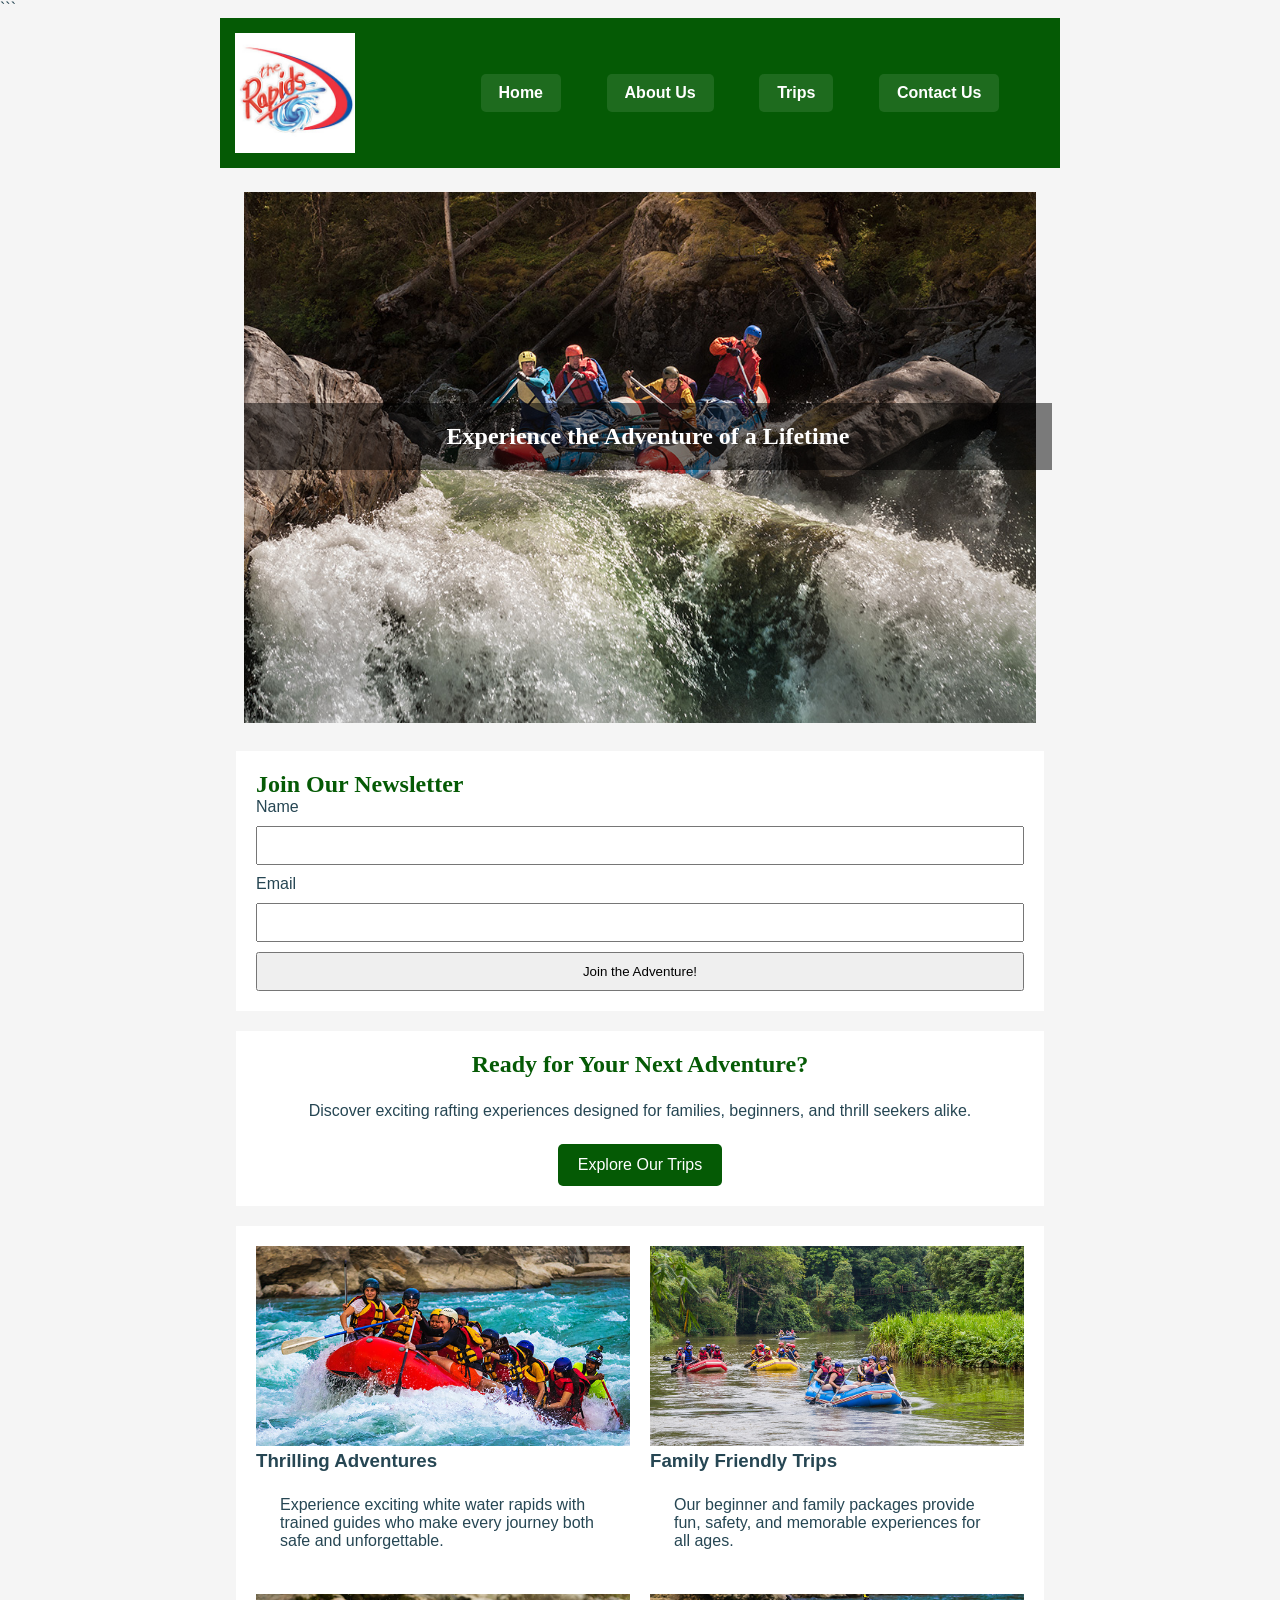
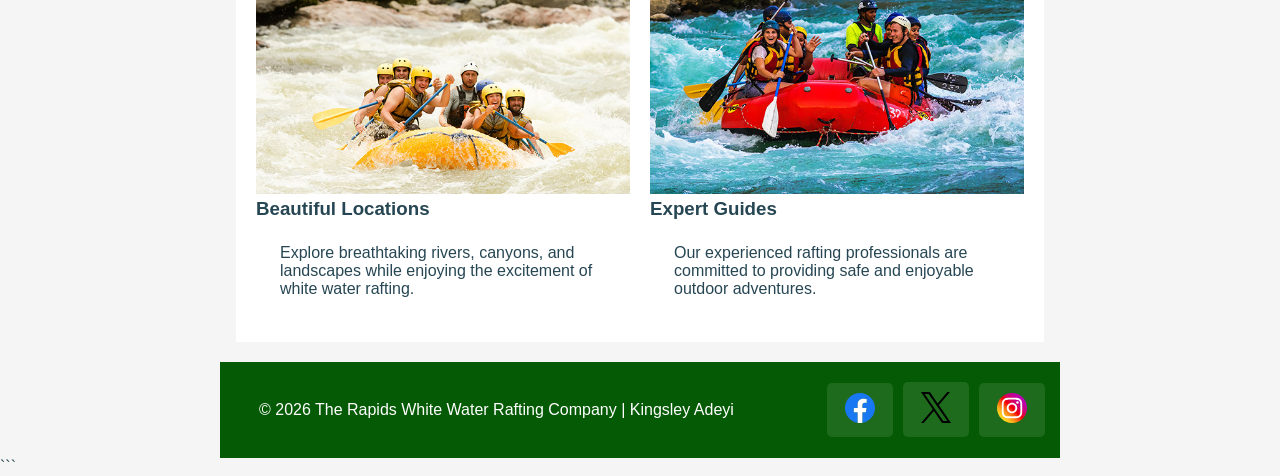
<file: wwr/index.html>
<!DOCTYPE html>

<html lang="en">

<head>
    <meta charset="UTF-8">
    <meta name="viewport" content="width=device-width, initial-scale=1.0">
    <title>Home | Rapids White Water Rafting</title>
    <meta name="description"
      content="Experience exciting white water rafting adventures with Rapids White Water Rafting.">
    <meta name="author" content="Kingsley Adeyi James">
    <link rel="stylesheet" href="styles/rafting.css">
</head>

<body>

    ```
    <header>
        <img src="images/therapids.jpg" alt="The Rapids Logo">

        <nav>
            <a href="index.html">Home</a>
            <a href="about.html">About Us</a>
            <a href="trips.html">Trips</a>
            <a href="contact.html">Contact Us</a>
        </nav>
    </header>

    <main>

        <section class="home-hero">
            <img src="images/raftinglarger3.jpg" alt="White Water Rafting Adventure">
            <h1>Experience the Adventure of a Lifetime</h1>
        </section>

        <section class="newsletter-form">

            <h2>Join Our Newsletter</h2>

            <form>
                <label for="subscriber-name">Name</label>
                <input type="text" id="subscriber-name" name="subscriber-name" required>

                <label for="subscriber-email">Email</label>
                <input type="email" id="subscriber-email" name="subscriber-email" required>

                <button type="submit">Join the Adventure!</button>
            </form>

        </section>

        <section class="cta">
            <h2>Ready for Your Next Adventure?</h2>

            <p>
                Discover exciting rafting experiences designed for families,
                beginners, and thrill seekers alike.
            </p>

            <a href="trips.html" class="cta-button">Explore Our Trips</a>
        </section>

        <section class="home-grid">

            <div>
                <img src="images/a.jpg" alt="Thrilling Rapids">
                <h3>Thrilling Adventures</h3>
                <p>
                    Experience exciting white water rapids with trained guides
                    who make every journey both safe and unforgettable.
                </p>
            </div>

            <div>
                <img src="images/b.jpg" alt="Family Rafting">
                <h3>Family Friendly Trips</h3>
                <p>
                    Our beginner and family packages provide fun, safety,
                    and memorable experiences for all ages.
                </p>
            </div>

            <div>
                <img src="images/c.jpg" alt="Scenic River">
                <h3>Beautiful Locations</h3>
                <p>
                    Explore breathtaking rivers, canyons, and landscapes while
                    enjoying the excitement of white water rafting.
                </p>
            </div>

            <div>
                <img src="images/d.jpg" alt="Professional Guides">
                <h3>Expert Guides</h3>
                <p>
                    Our experienced rafting professionals are committed to
                    providing safe and enjoyable outdoor adventures.
                </p>
            </div>

        </section>

    </main>

    <footer>

        <p>&copy; 2026 The Rapids White Water Rafting Company | Kingsley Adeyi</p>

        <nav class="socialmedia">

            <a href="https://facebook.com">
                <img src="images/facebook.svg" alt="Facebook">
            </a>

            <a href="https://x.com">
                <img src="images/x-bw.svg" alt="X">
            </a>

            <a href="https://instagram.com">
                <img src="images/instagram.svg" alt="Instagram">
            </a>

        </nav>

    </footer>
    ```

</body>

</html>
</file>
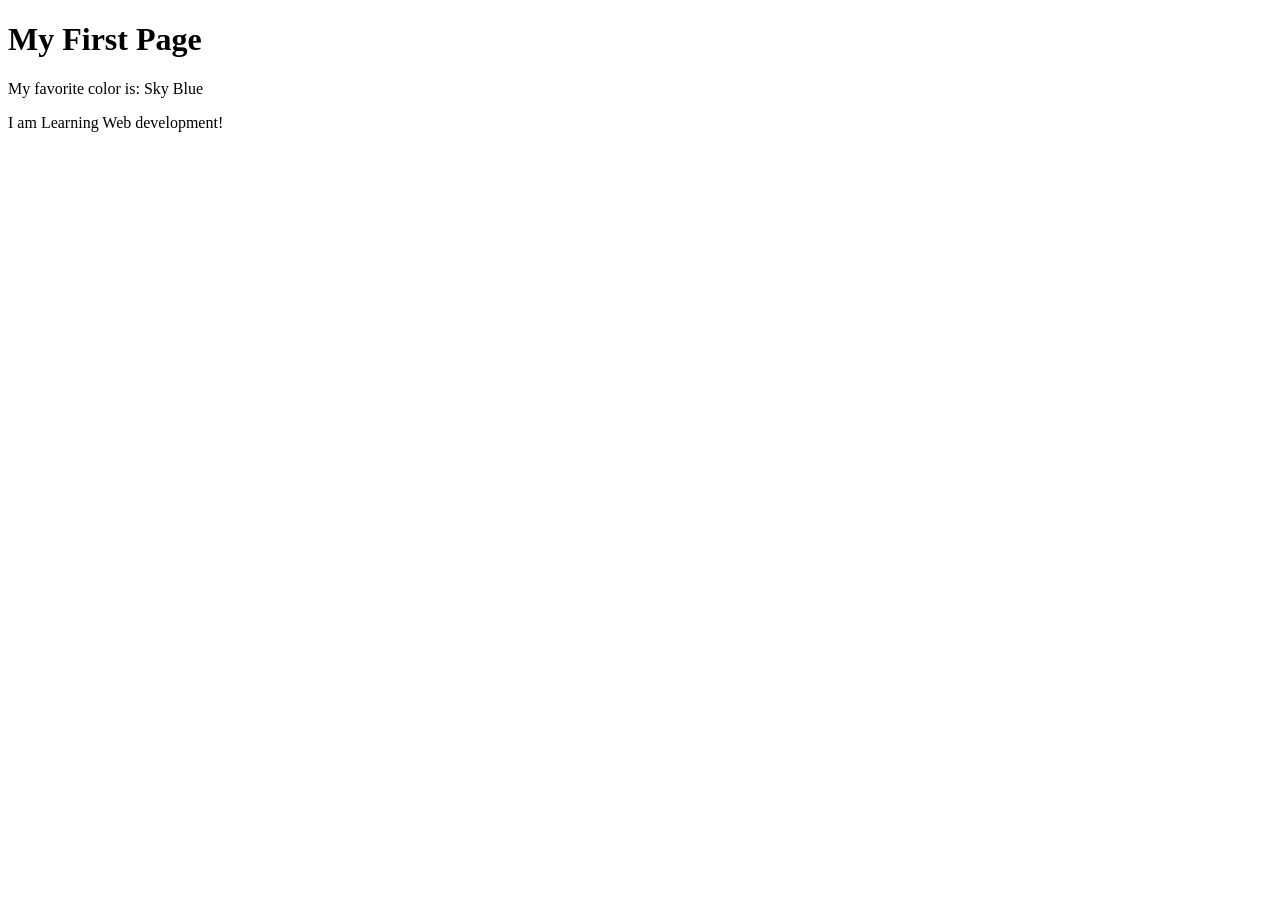
<file: week01/first-page.html>
<!DOCTYPE html>
<html lang="en">

<head>
    <meta charset="UTF-8">
    <meta name="viewport" content="width=device-width, initial-scale=1.0">
    <title>My First Page</title>
</head>

<body>
    <h1>My First Page</h1>
    <p>My favorite color is: Sky Blue </p>
    <p>I am Learning Web development!</p>
</body>

</html>
</file>
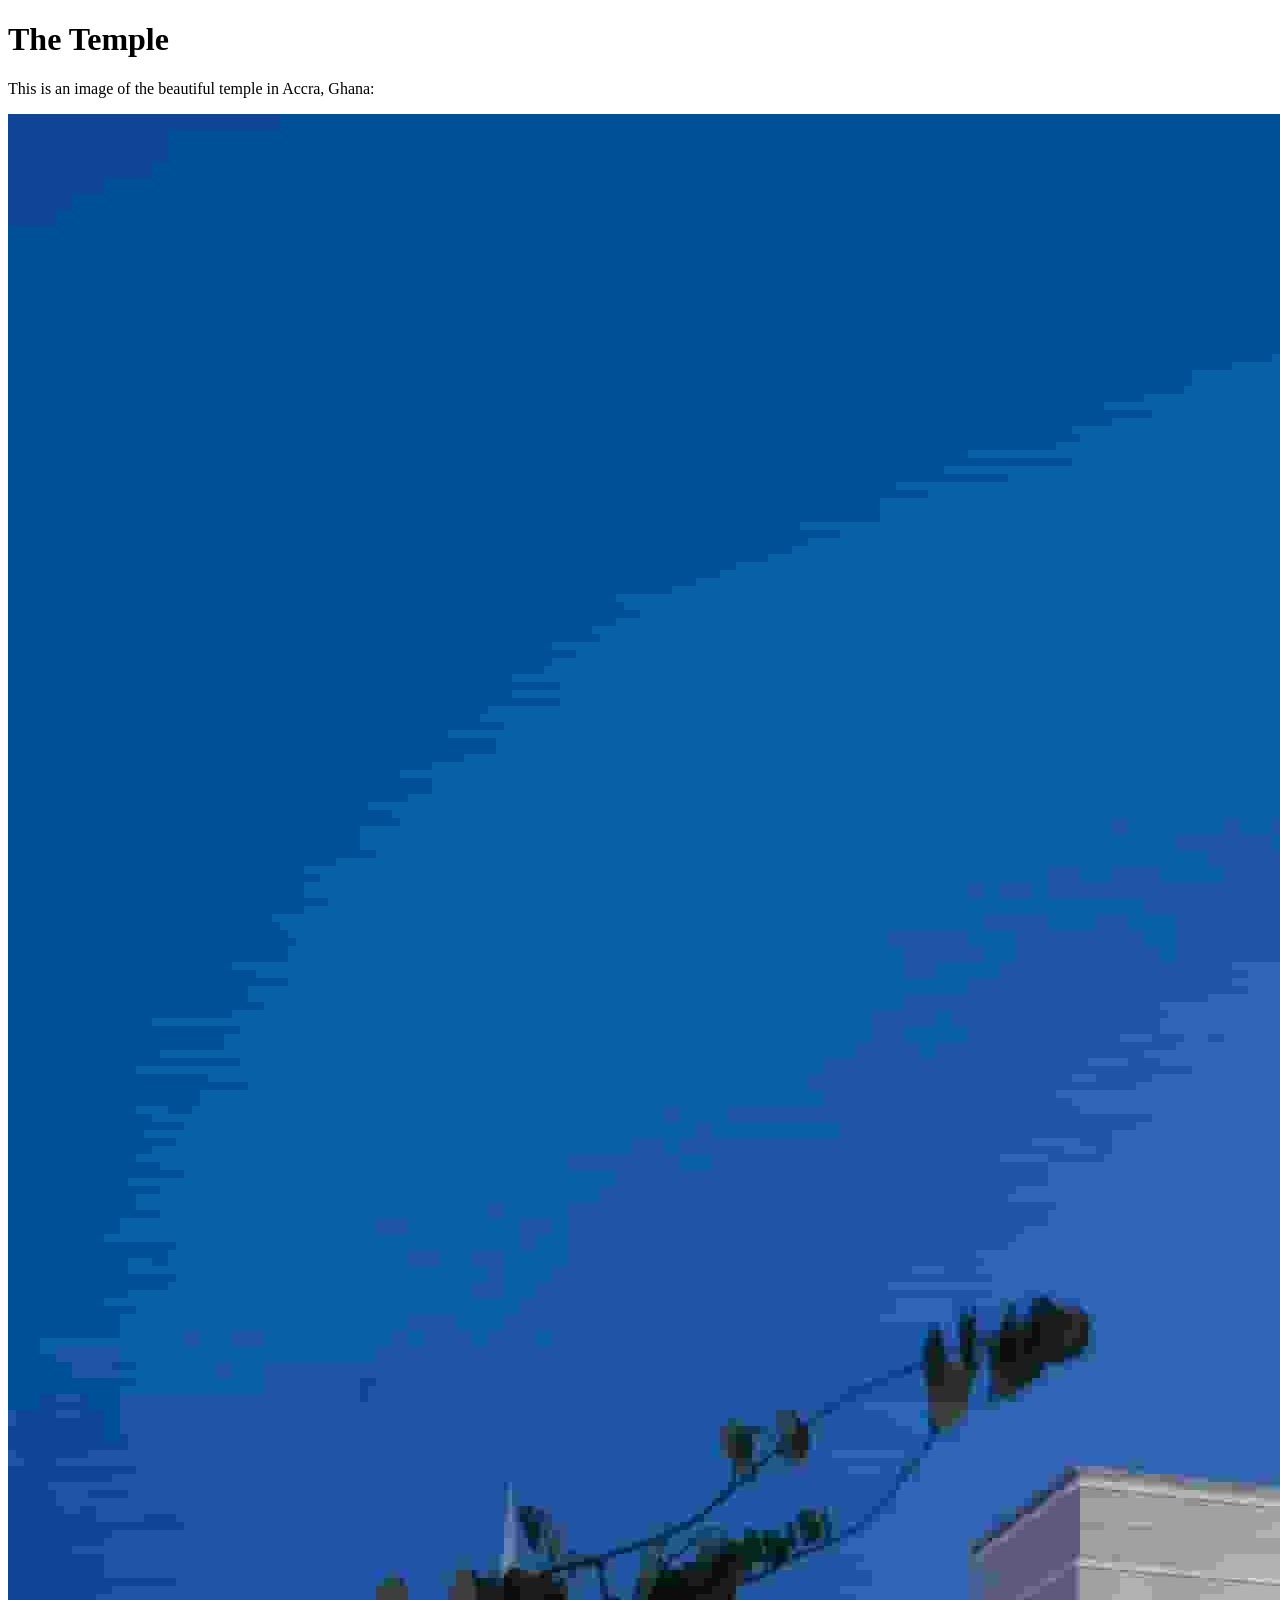
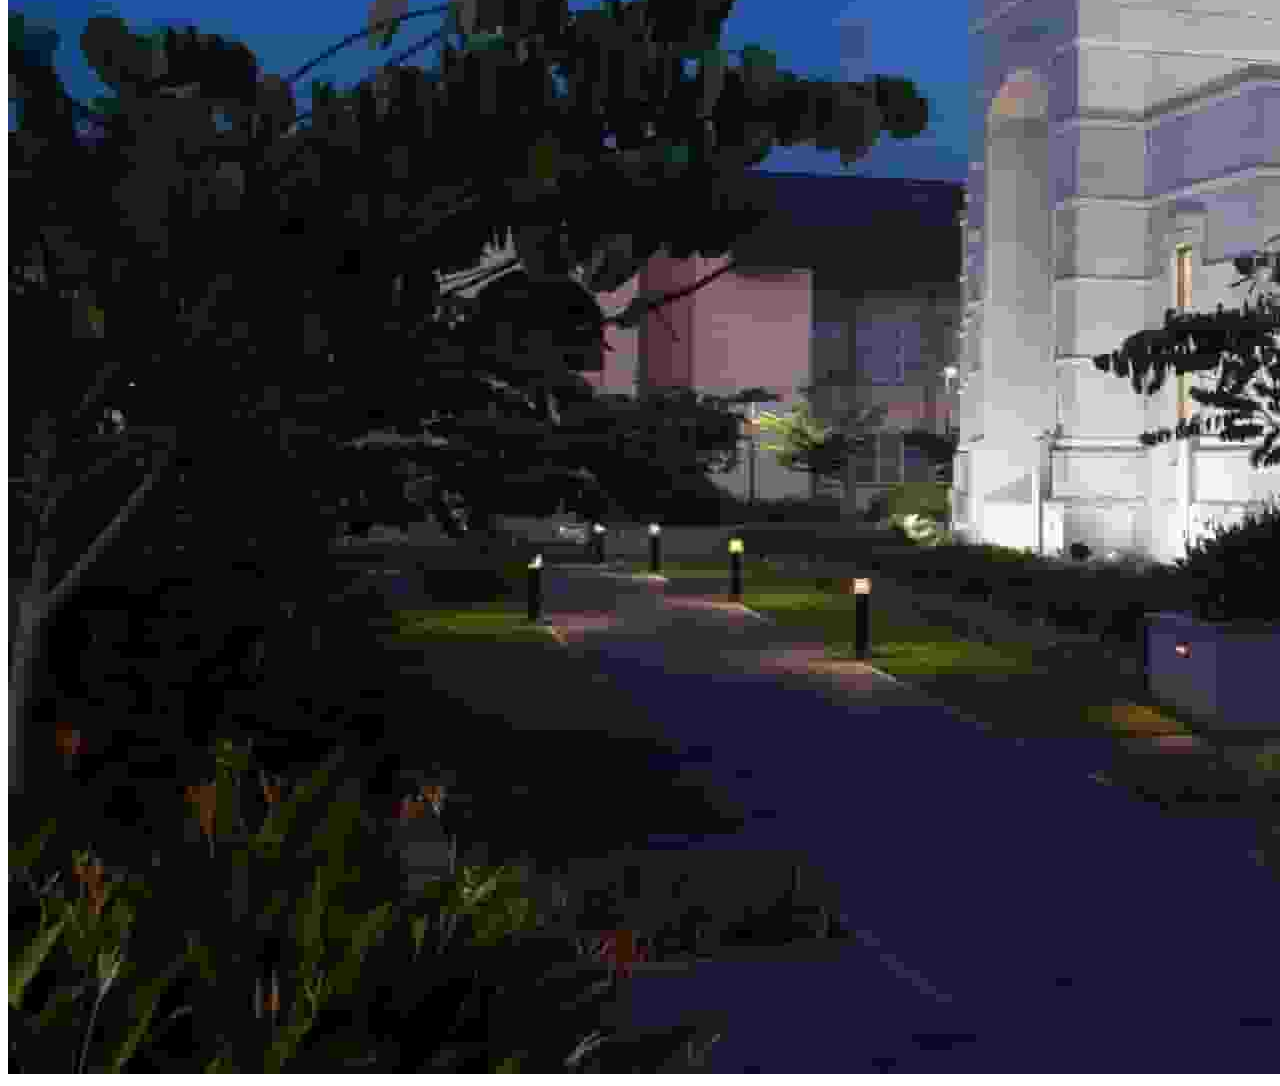
<file: week01/images-solution.html>
<!DOCTYPE html>
<html lang="en">
<head>
    <meta charset="UTF-8">
    <meta name="viewport" content="width=device-width, initial-scale=1.0">
    <title>Temple Image</title>
</head>
<body>
    <h1>The Temple</h1>
    <p>This is an image of the beautiful temple in Accra, Ghana:</p>
    <img src="images/temple-small.jpg" alt="The Accra Ghana Temple">
    
</body>
</html>
</file>
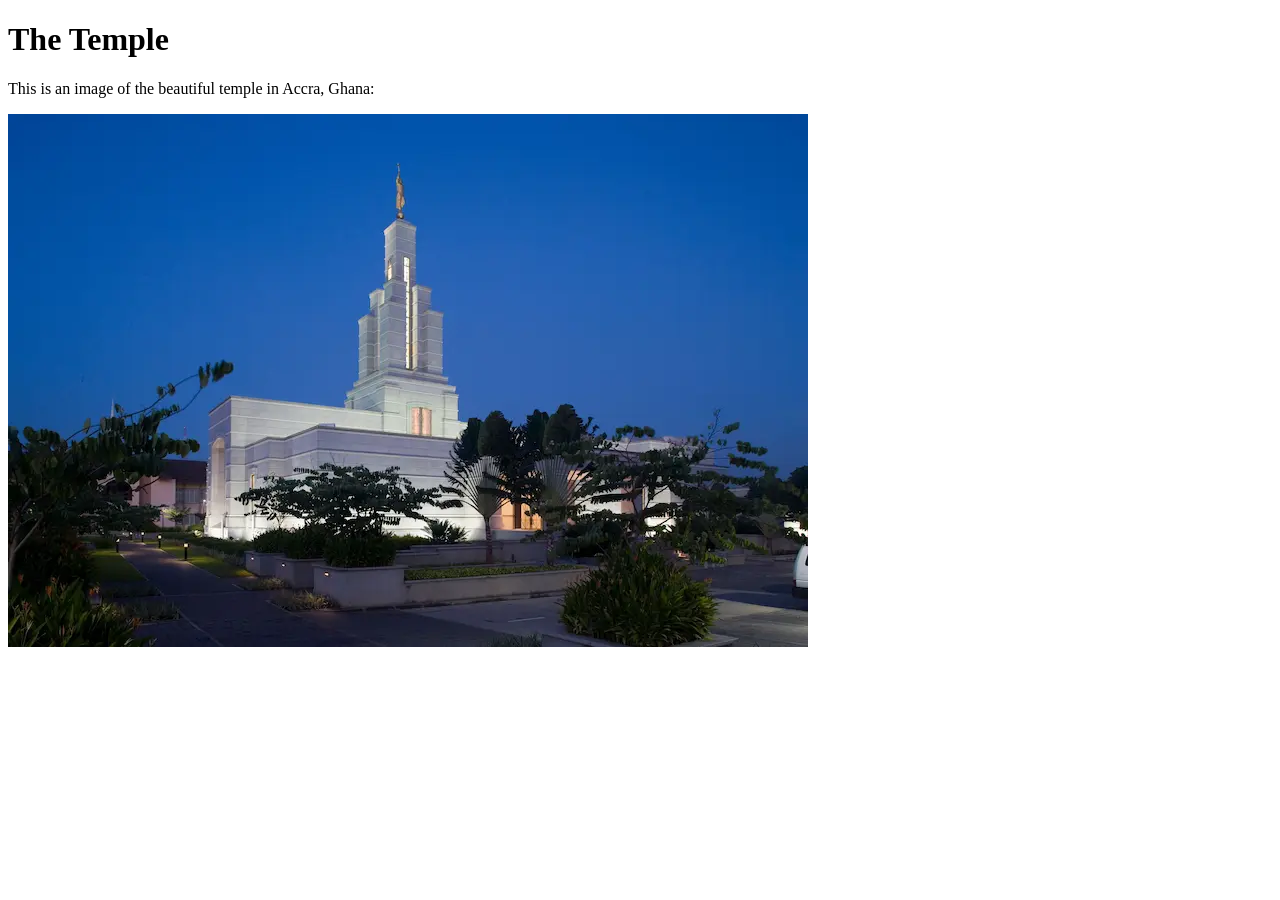
<file: week01/images.html>
<!DOCTYPE html>
<html lang="en">

<head>
    <meta charset="UTF-8">
    <meta name="viewport" content="width=device-width, initial-scale=1.0">
    <title>Temple Image</title>
</head>

<body>
    <h1>The Temple</h1>
    <p>This is an image of the beautiful temple in Accra, Ghana:</p>
    <img src="images/temple-small.webp" alt="The Accra Ghana Temple">

</body>

</html>
</file>
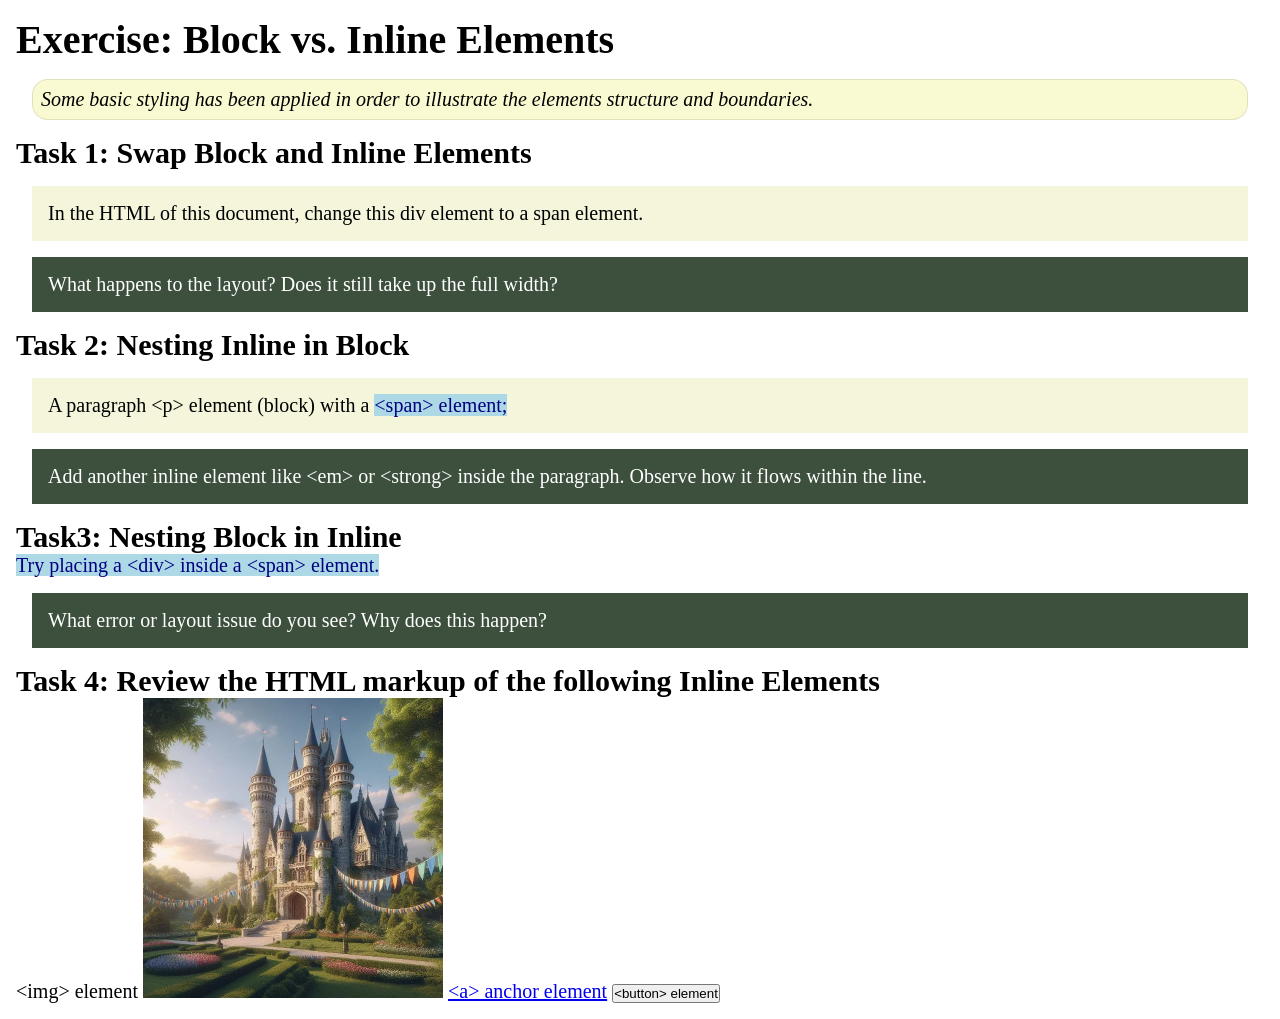
<file: week02/block-vs-inline.html>
<!DOCTYPE html>
<html lang="en">

<head>
    <meta charset="UTF-8">
    <meta name="viewport" content="width=device-width, initial-scale=1.0">
    <title>Exercise: Block vs. Inline Elements</title>
    <link rel="stylesheet" href="styles/block-vs-inline.css">
</head>

<body>
    <main>
        <h1>Exercise: Block vs. Inline Elements</h1>
        <p class="note">Some basic styling has been applied in order to illustrate the elements structure and
            boundaries.</p>

        <h2>Task 1: Swap Block and Inline Elements</h2>
        <div>In the HTML of this document, change this div element to a span element.</div>

        <p class="question">What happens to the layout? Does it still take up the full width?</p>

        <h2>Task 2: Nesting Inline in Block</h2>
        <p>A paragraph &lt;p&gt; element (block) with a <span>&lt;span&gt; element;</span></p>
        <p class="question">Add another inline element like &lt;em&gt; or &lt;strong&gt; inside the paragraph. Observe
            how it flows within the line.</p>

        <h2>Task3: Nesting Block in Inline</h2>
        <span>Try placing a &lt;div&gt; inside a &lt;span&gt; element.</span>
            <p class="question">What error or layout issue do you see? Why does this happen?</p>


            <h2>Task 4: Review the HTML markup of the following Inline Elements</h2>
        &lt;img&gt; element
        <img src="images/castle.webp" alt="placeholder image (images are inline)" width="300" height="300">
        <a href="https://churchofjesuschrist.org">&lt;a&gt; anchor element</a>
        <button type="button">&lt;button&gt; element</button>
    </main>
</body>

</html>
</file>
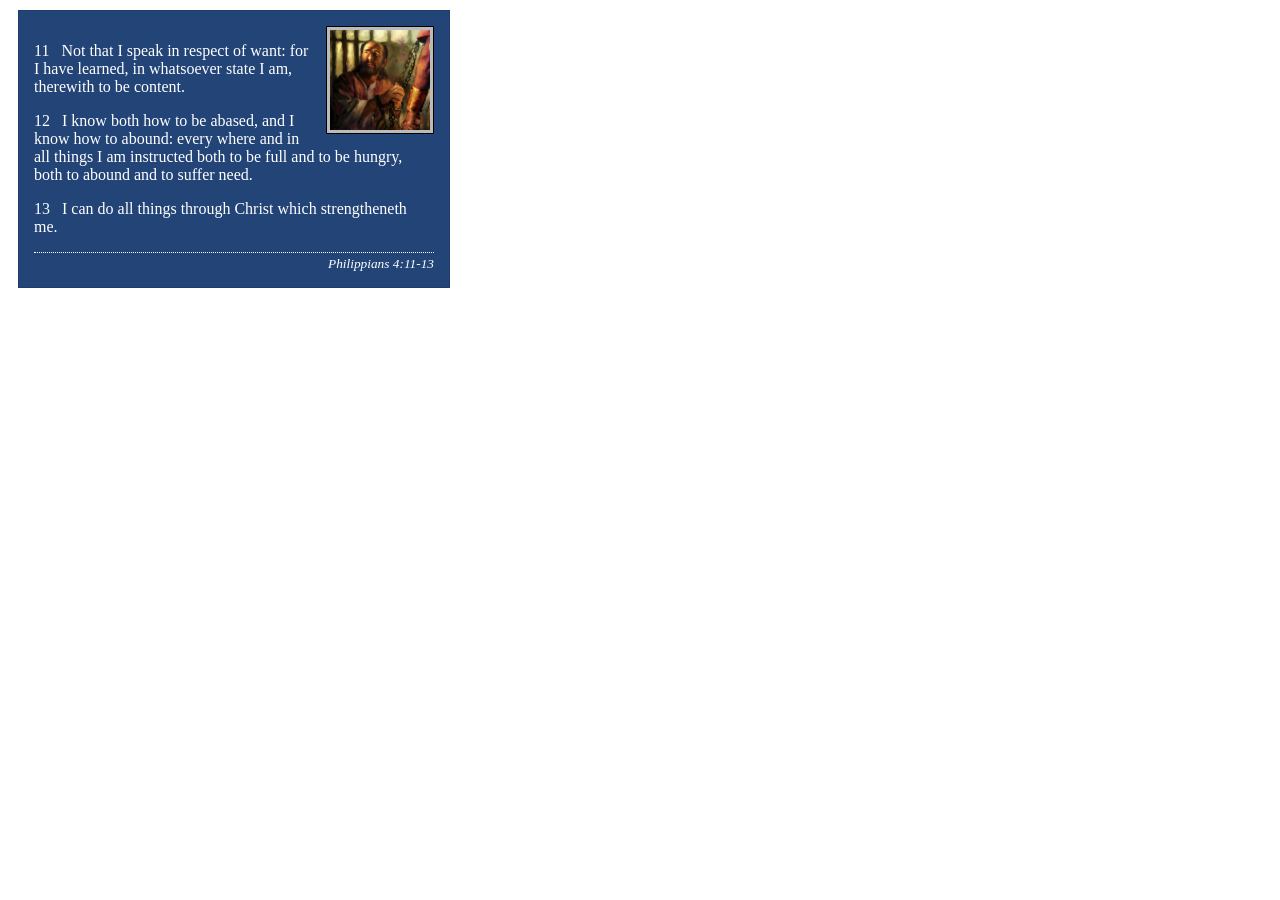
<file: week02/box-model-solution.html>
<!DOCTYPE html>
<html lang="en">
<head>
    <meta charset="UTF-8">
    <meta name="viewport" content="width=device-width, initial-scale=1.0">
    <title>Box Model Activity</title>
    <link rel="stylesheet" href="styles/box-model-solution.css">
</head>
<body>
    <main>
        <div class="callout">
            <img src="images/apostle-paul-imprisoned.webp" alt="Paul the Apostle - Imprisoned in Rome" width="200" height="200">
            <blockquote>
                <p>11 &nbsp; Not that I speak in respect of want: for I have learned, in whatsoever state I am, therewith to be content.</p>
                <p>12 &nbsp; I know both how to be abased, and I know how to abound: every where and in all things I am instructed both to be full and to be hungry, both to abound and to suffer need.</p>
                <p>13 &nbsp; I can do all things through Christ which strengtheneth me.</p>
            </blockquote>
            <cite>Philippians 4:11-13</cite>
        </div>
    </main>
</body>
</html>
</file>
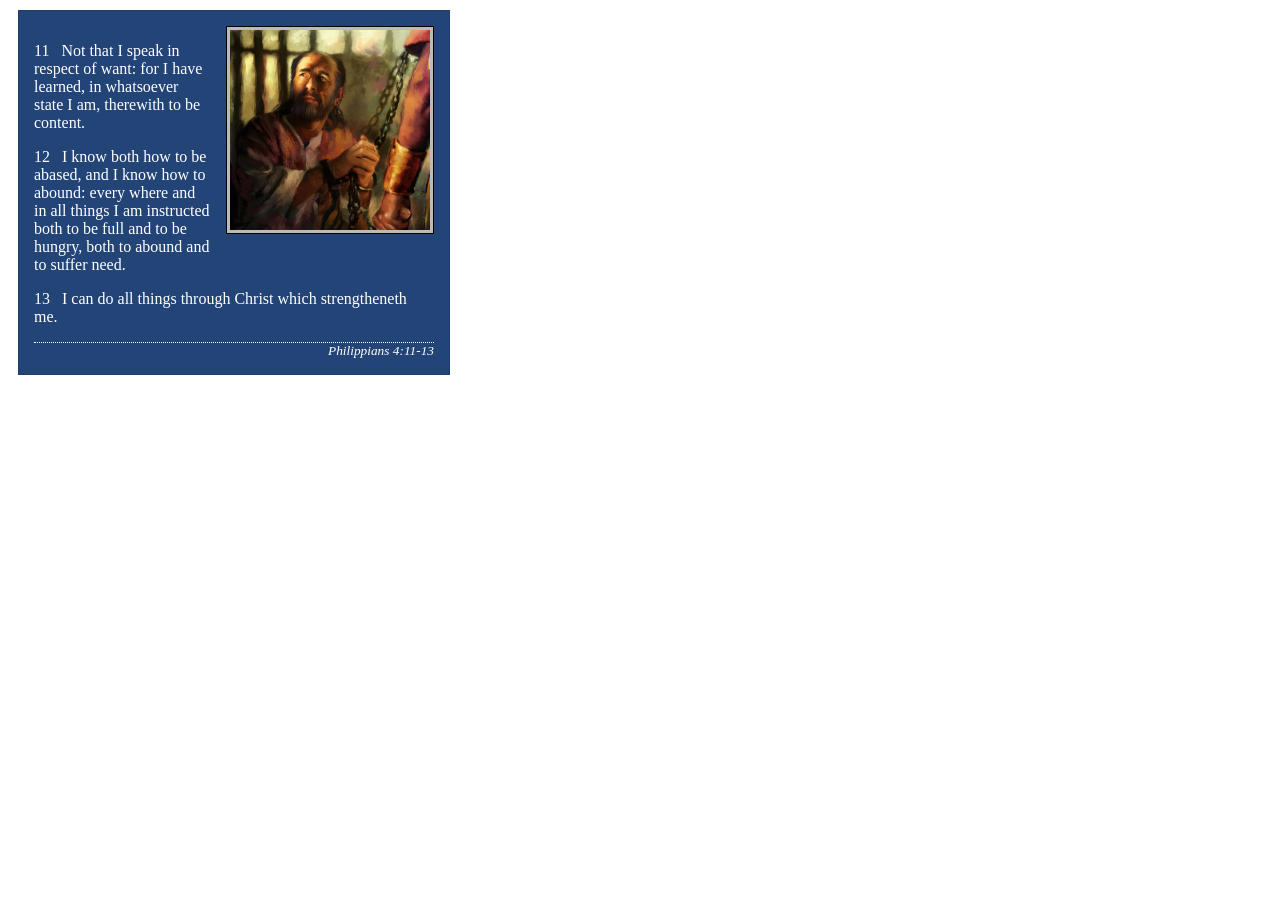
<file: week02/box-model.html>
<!DOCTYPE html>
<html lang="en">

<head>
    <meta charset="UTF-8">
    <meta name="viewport" content="width=device-width, initial-scale=1.0">
    <title>Box Model Activity</title>
    <link rel="stylesheet" href="styles/box-model.css">
</head>

<body>
    <main>
        <div class="callout">
            <img src="images/apostle-paul-imprisoned.webp"
              alt="Paul the Apostle - Imprisoned in Rome" width="200" height="200">
            <blockquote>
                <p>11 &nbsp; Not that I speak in respect of want: for I have learned, in whatsoever
                    state I am, therewith to be content.</p>
                <p>12 &nbsp; I know both how to be abased, and I know how to abound: every where and
                    in all things I am instructed both to be full and to be hungry, both to abound
                    and to suffer need.</p>
                <p>13 &nbsp; I can do all things through Christ which strengtheneth me.</p>
            </blockquote>
            <cite>Philippians 4:11-13</cite>
        </div>
    </main>
</body>

</html>
</file>
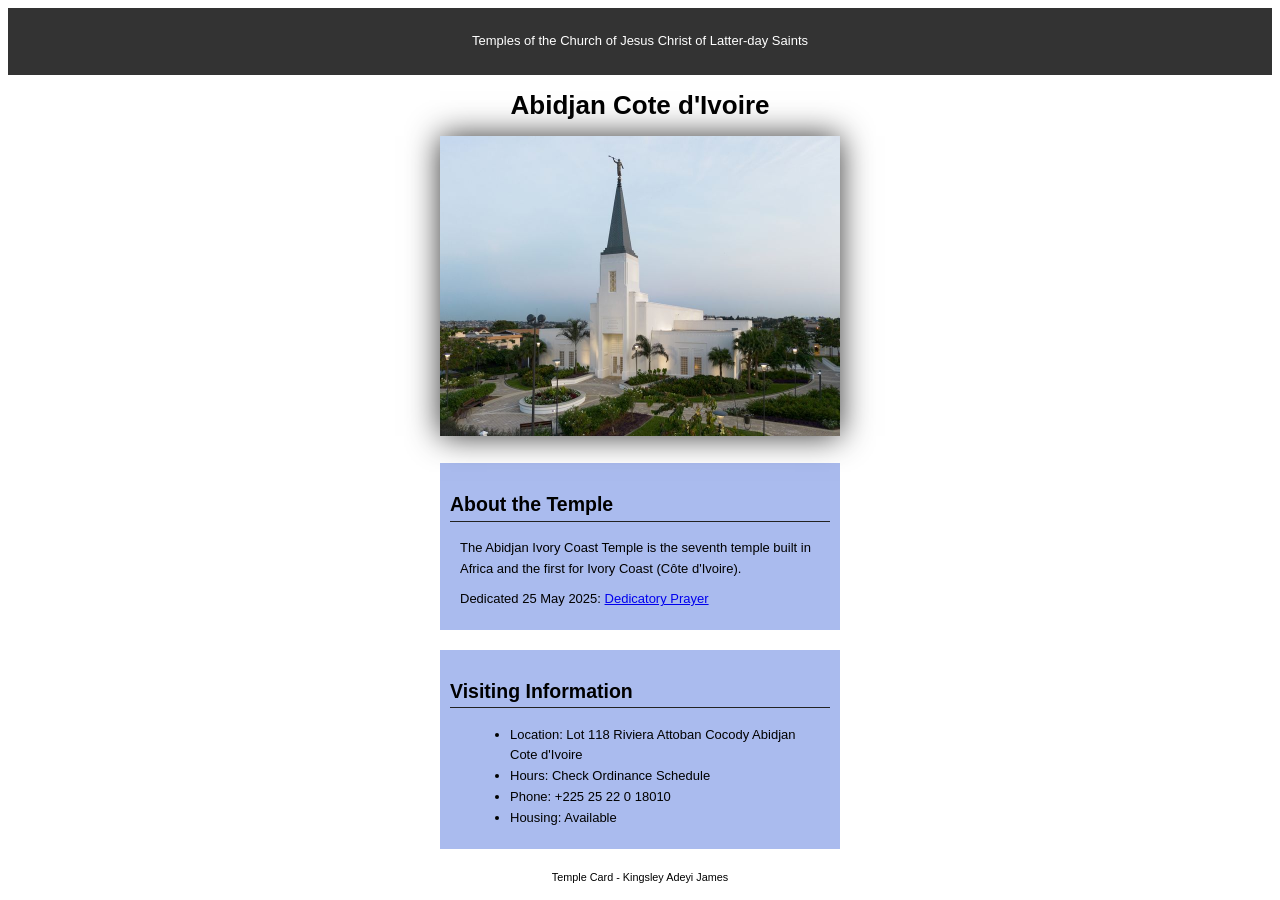
<file: week02/temple.html>
<!DOCTYPE html>
<html lang="en">

<head>
    <meta charset="UTF-8">
    <meta name="viewport" content="width=device-width, initial-scale=1.0">
    <title>Temple Card - Abidjan Cote d'Ivoire</title>
    <link rel="stylesheet" href="styles/temple.css">
</head>

<body>
    <header>
        <p>Temples of the Church of Jesus Christ of Latter-day Saints</p>
    </header>
    <main>
        <h1>Abidjan Cote d'Ivoire</h1>
        <picture>
            <img src="images/abidjan-ivory-coast.jpeg" alt="Abidjan Cote d'Ivoire Temple">
        </picture>
        <section>
            <h2>About the Temple</h2>
            <p>The Abidjan Ivory Coast Temple is the seventh temple built in Africa and the first
                for Ivory Coast (Côte
                d'Ivoire).</p>
            <p>Dedicated 25 May 2025: <a
                  href="https://www.churchofjesuschrist.org/temples/dedicatory-prayer/abidjan-ivory-coast-temple/2025-05-25?lang=eng"
                  target="_blank" rel="noopener noreferrer">Dedicatory Prayer</a></p>
        </section>
        <section>
            <h2>Visiting Information</h2>
            <ul>
                <li>Location: Lot 118 Riviera Attoban Cocody Abidjan Cote d'Ivoire</li>
                <li>Hours: Check Ordinance Schedule</li>
                <li>Phone: +225 25 22 0 18010</li>
                <li>Housing: Available</li>
            </ul>
        </section>
    </main>
    <footer>
        <p>Temple Card - Kingsley Adeyi James</p>
    </footer>
</body>

</html>
</file>
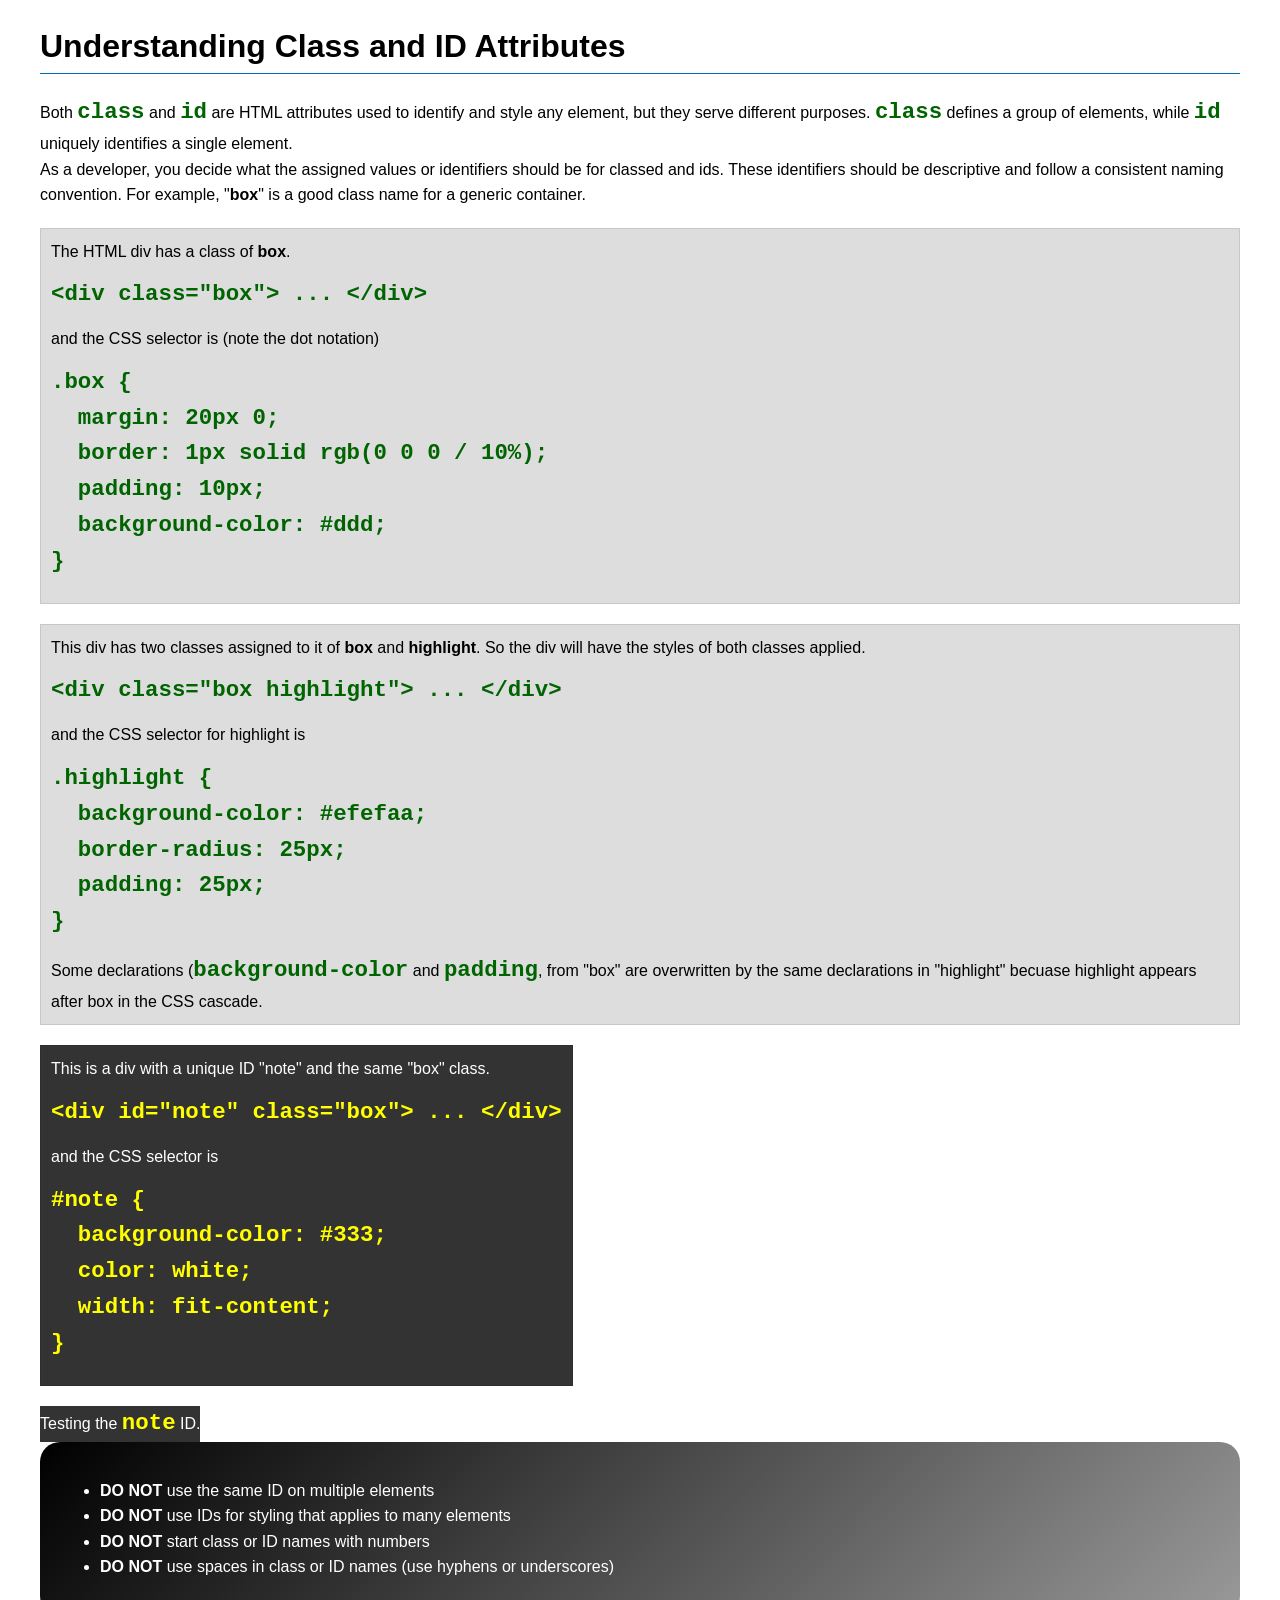
<file: week03/class-and-id.html>
<!DOCTYPE html>
<html lang="en">

<head>
    <meta charset="UTF-8">
    <meta name="viewport" content="width=device-width, initial-scale=1.0">
    <title>Class vs ID Attributes</title>
    <link rel="stylesheet" href="styles/class-and-id.css">
</head>

<body>
    <h1>Understanding Class and ID Attributes</h1>
    <p>Both <code>class</code> and <code>id</code> are HTML attributes used to identify and style
        any element, but they
        serve different purposes. <code>class</code> defines a group of elements, while
        <code>id</code> uniquely
        identifies a single element.</p>
    <p>As a developer, you decide what the assigned values or identifiers should be for classed and
        ids. These
        identifiers should be
        descriptive and follow a consistent naming convention. For example, "<strong>box</strong>"
        is a good class name
        for a generic container.</p>
    <div class="box">
        <p>The HTML div has a class of <strong>box</strong>.</p>
        <pre><code class="html">&lt;div class="box"&gt; ... &lt;/div&gt;</code></pre>
        and the CSS selector is (note the dot notation)
        <pre><code class="css">.box {
  margin: 20px 0;
  border: 1px solid rgb(0 0 0 / 10%);
  padding: 10px;
  background-color: #ddd; 
}</code></pre>
    </div>

    <div class="box">
        <p>This div has two classes assigned to it of <strong>box</strong> and
            <strong>highlight</strong>. So the div
            will have the styles of both classes applied.</p>
        <pre><code class="html">&lt;div class="box highlight"&gt; ... &lt;/div&gt;</code></pre>
        and the CSS selector for highlight is
        <pre><code class="css">.highlight {
  background-color: #efefaa;
  border-radius: 25px;
  padding: 25px;
}</code></pre>
        <p>Some declarations (<code>background-color</code> and <code>padding</code>, from "box" are
            overwritten by the same declarations in "highlight" becuase highlight appears after box
            in the CSS cascade.</p>
    </div>

    <div id="note" class="box">
        <p>This is a div with a unique ID "note" and the same "box" class.</p>
        <pre><code class="html">&lt;div id="note" class="box"&gt; ... &lt;/div&gt;</code></pre>
        and the CSS selector is
        <pre><code class="css">#note {
  background-color: #333;
  color: white;
  width: fit-content;
}</code></pre>
    </div>

    <div id="note">
        <p>Testing the <code>note</code> ID.</p>
    </div>

    <section id="best-practice">
        <ul>
            <li><strong>DO NOT</strong> use the same ID on multiple elements</li>
            <li><strong>DO NOT</strong> use IDs for styling that applies to many elements</li>
            <li><strong>DO NOT</strong> start class or ID names with numbers</li>
            <li><strong>DO NOT</strong> use spaces in class or ID names (use hyphens or underscores)
            </li>
        </ul>
    </section>


</body>

</html>
</file>
<file: wwr/styles/rafting.css>
:root {
    --primary-color: #055a05;
    --secondary-color: #f4a261;
    --accent1-color: #264653;
    --accent2-color: #e9c46a;

    --heading-font: "Times New Roman", Georgia, serif;
    --body-font: Arial, Helvetica, sans-serif;
}

/* RESET */

* {
    margin: 0;
    padding: 0;
    box-sizing: border-box;
}

/* BODY */

body {
    font-family: var(--body-font);
    color: var(--accent1-color);
    background-color: #f5f5f5;
}

/* PAGE WIDTH */

header,
main,
footer {
    max-width: 840px;
    margin: 0 auto;
}

/* HEADINGS */

h1,
h2 {
    font-family: var(--heading-font);
    color: var(--primary-color);
}

/* HEADER */

header {
    display: grid;
    grid-template-columns: 200px 1fr;
    align-items: center;
    background-color: var(--primary-color);
    padding: 15px;
}

header img {
    width: 120px;
}

nav {
    display: flex;
    justify-content: space-evenly;
    align-items: center;
}

nav a {
    color: white;
    text-decoration: none;
    font-weight: bold;
    padding: 10px 18px;
    background-color: rgba(255, 255, 255, 0.1);
    border-radius: 5px;
}

nav a:hover {
    background-color: var(--secondary-color);
    color: #000;
}

/* GENERAL SPACING */

section,
article,
p {
    margin: 16px;
    padding: 8px;
}

/* HERO SECTION */

.hero {
    position: relative;
}

.hero img {
    width: 100%;
    display: block;
}

.hero h1 {
    position: absolute;
    top: 20px;
    width: 100%;
    text-align: center;
    padding: 16px;
    background-color: rgba(38, 70, 83, 0.8);
    color: white;
}

.hero article {
    position: absolute;
    bottom: 20px;
    left: 20px;
    right: 20px;

    background-color: rgba(255, 255, 255, 0.85);

    display: flex;
    align-items: center;
    gap: 20px;

    border-radius: 10px;
}

.hero article img {
    width: 120px;
}

/* HISTORY SECTION */

.history {
    background-color: white;
    padding: 20px;
    margin-top: 20px;
}

.history h2 {
    text-align: center;
    margin-bottom: 20px;
}

.history-content {
    display: grid;
    grid-template-columns: 1fr 220px 1fr;
    align-items: center;
    gap: 20px;
}

.history-content img {
    width: 100%;
    border-radius: 10px;
}

/* ADVENTURE SECTION */

.adventures {
    background-color: white;
    padding: 20px;
    margin-top: 20px;
}

.adventures h2 {
    text-align: center;
    margin-bottom: 20px;
}

.adventure-gallery {
    display: flex;
    justify-content: space-between;
    gap: 10px;
}

.adventure-gallery figure {
    flex: 1;
    text-align: center;
}

.adventure-gallery img {
    width: 100%;
    height: 120px;
    object-fit: cover;
    border-radius: 8px;
}

.adventure-gallery figcaption {
    margin-top: 8px;
    font-size: 14px;
    font-weight: bold;
}

/* FOOTER */

footer {
    display: flex;
    justify-content: space-between;
    align-items: center;

    background-color: var(--primary-color);
    color: white;

    margin-top: 20px;
    padding: 15px;
}

.socialmedia {
    display: flex;
    gap: 10px;
}

.socialmedia img {
    width: 30px;
}

.socialmedia a {
    text-decoration: none;
}

/* CONTACT PAGE */

.contact-info {
    text-align: center;
    background-color: white;
    padding: 20px;
    margin-top: 20px;
}

.contact-info h1 {
    margin-bottom: 15px;
}

.contact-grid {
    display: grid;
    grid-template-columns: 1fr 1fr;
    gap: 30px;
    background-color: white;
    padding: 20px;
    margin-top: 20px;
}

.map iframe {
    width: 100%;
    height: 350px;
    border: 1px solid #ccc;
}

.contact-form {
    display: grid;
    gap: 12px;
}

.contact-form label {
    font-weight: bold;
}

.contact-form input,
.contact-form textarea {
    width: 100%;
    padding: 10px;
    font-size: 1rem;
}

.contact-form textarea {
    resize: vertical;
}

.newsletter {
    display: flex;
    align-items: center;
    gap: 8px;
}

.contact-form button {
    background-color: var(--primary-color);
    color: white;
    border: none;
    padding: 12px;
    font-size: 1rem;
    cursor: pointer;
    border-radius: 5px;
}

.contact-form button:hover {
    background-color: var(--secondary-color);
    color: black;
}

.employees {
    background-color: white;
    padding: 20px;
    margin-top: 20px;
}

.employees h2 {
    text-align: center;
    margin-bottom: 20px;
}

.employee-gallery {
    display: flex;
    justify-content: space-around;
    gap: 20px;
}

.employee-gallery figure {
    text-align: center;
}

.employee-gallery img {
    width: 180px;
    height: 180px;
    object-fit: cover;
    border-radius: 10px;
}

.employee-gallery figcaption {
    margin-top: 10px;
    font-weight: bold;
}

/* HOME PAGE */

.home-hero {
    position: relative;
}

.home-hero img {
    width: 100%;
    display: block;
}

.home-hero h1 {
    position: absolute;
    top: 40%;
    width: 100%;
    text-align: center;
    color: white;
    background: rgba(0, 0, 0, 0.5);
    padding: 20px;
}

.newsletter-form,
.cta,
.home-grid,
.cta-contact,
.trip-cards,
.trip-table {
    background: white;
    margin-top: 20px;
    padding: 20px;
}

.newsletter-form form {
    display: grid;
    gap: 10px;
}

.newsletter-form input,
.newsletter-form button {
    padding: 10px;
}

.cta {
    text-align: center;
}

.cta-button {
    display: inline-block;
    background: var(--primary-color);
    color: white;
    text-decoration: none;
    padding: 12px 20px;
    border-radius: 5px;
}

.home-grid {
    display: grid;
    grid-template-columns: 1fr 1fr;
    gap: 20px;
}

.home-grid img {
    width: 100%;
    height: 200px;
    object-fit: cover;
}

.trip-cards {
    display: grid;
    grid-template-columns: repeat(3, 1fr);
    gap: 20px;
}

.trip-cards img {
    width: 100%;
    height: 200px;
    object-fit: cover;
}

.trip-table table {
    width: 100%;
    border-collapse: collapse;
}

.trip-table th,
.trip-table td {
    border: 1px solid #ccc;
    padding: 12px;
    text-align: center;
}

.trip-table th {
    background-color: var(--primary-color);
    color: white;
}
</file>
<file: week02/styles/block-vs-inline.css>
* {
    margin: 0;
    padding: 0;
}

body {
    font-size: 20px;
    margin: 1rem;
}

p,
div {
    background-color: beige;
    margin: 1rem;
    padding: 1rem;
}

span {
    color: navy;
    background-color: lightblue;
}

code {
    margin: 0;
    padding: 0;
    color: green;
    font-size: 1.2rem;
}

.note {
    font-style: italic;
    background-color: lightgoldenrodyellow;
    border-radius: 1rem;
    border: 1px solid rgb(0 0 0 / 10%);
    margin: 1rem;
    padding: .5rem;
}

.question {
    background-color: #3d503d;
    color: #fff;
}
</file>
<file: week02/styles/box-model-solution.css>
.callout {
    max-width: 400px;
    margin: 10px;
    border: 1px solid rgba(0, 0, 0, .1);
    padding: 15px;
    background-color: #247;
    color: #fff;
}

.callout img {
    float: right;
    margin: 0 0 10px 15px;
    border: 1px solid #000;
    padding: 3px;
    background-color: #bbb;
    width: 100px;
    height: auto;

}

blockquote {
    margin: 0;
}

cite {
    display: block;
    border-top: 1px dotted #fff;
    padding-top: 3px;
    text-align: right;
    font-size: smaller;
}
</file>
<file: week02/styles/box-model.css>
.callout {
    max-width: 400px;
    margin: 10px;
    border: 1px solid rgb(0 0 0 / 0.1);
    padding: 15px;
    background-color: #247;
    color: #fff;
}

.callout img {
    float: right;
    margin: 0 0 10px 15px;
    border: 1px solid #000;
    padding: 3px;
    background-color: #bbb;
    width: 15 0px;
    height: auto;
}

blockquote {
    margin: 0;

}

cite {
    display: block;
    border-top: 1px dotted #fff;
    text-align: right;
    font-size: smaller;
}
</file>
<file: week02/styles/temple.css>
body {
    font-family: Arial, Helvetica, sans-serif;
    line-height: 1.6;
    font-size: small;
}

header {
    background-color: #333;
    color: #fff;
    padding: 10px;
    text-align: center;
    font-size: small;
}

main {
    width: 400px;
    margin: 0 auto;
}

h1 {
    margin: 10px;
    text-align: center;
}

h2 {
    border-bottom: 1px solid #222;
}

img {
    width: 100%;
    height: auto;
    box-shadow: 0 0 30px #333;
}

section {
    margin: 20px 0;
    border: 1px solid rgb(0 0 0 / 10px);
    padding: 10px;
    background-color: #abe;
    font-size: small;
}

section p {
    margin: 10px;
}

ul {
    margin: 10px 20px;
}

footer {
    font-size: smaller;
    text-align: center;
}
</file>
<file: week03/styles/class-and-id.css>
body {
    font-family: Arial, sans-serif;
    line-height: 1.6;
    margin: 0;
    padding: 0 40px;
}

h1 {
    border-bottom: 1px solid rgb(0 110 182);
    padding-bottom: 0;
}



p {
    margin: 0;
}

code {
    color: darkgreen;
    font-weight: 700;
    font-size: 1.4rem;
}

/* Class examples - can be reused */

.box {
    margin: 20px 0;
    border: 1px solid rgb(0 0 0 / 10%);
    padding: 10px;
    background-color: #ddd; /* this is shorthand for #dddddd */
}

.highlight {
    background-color: #efefaa;
    border-radius: 25px;
    padding: 25px;
}

/* ID examples - should be unique */

#note {
    background-color: #333;
    color: white;
    width: fit-content;
}

#note code {
    color: yellow;
}

#best-practice {
    background: linear-gradient(135deg, #000 0%, #999 100%);
    color: white;
    border-radius: 20px;
    padding: 20px
}
</file>
